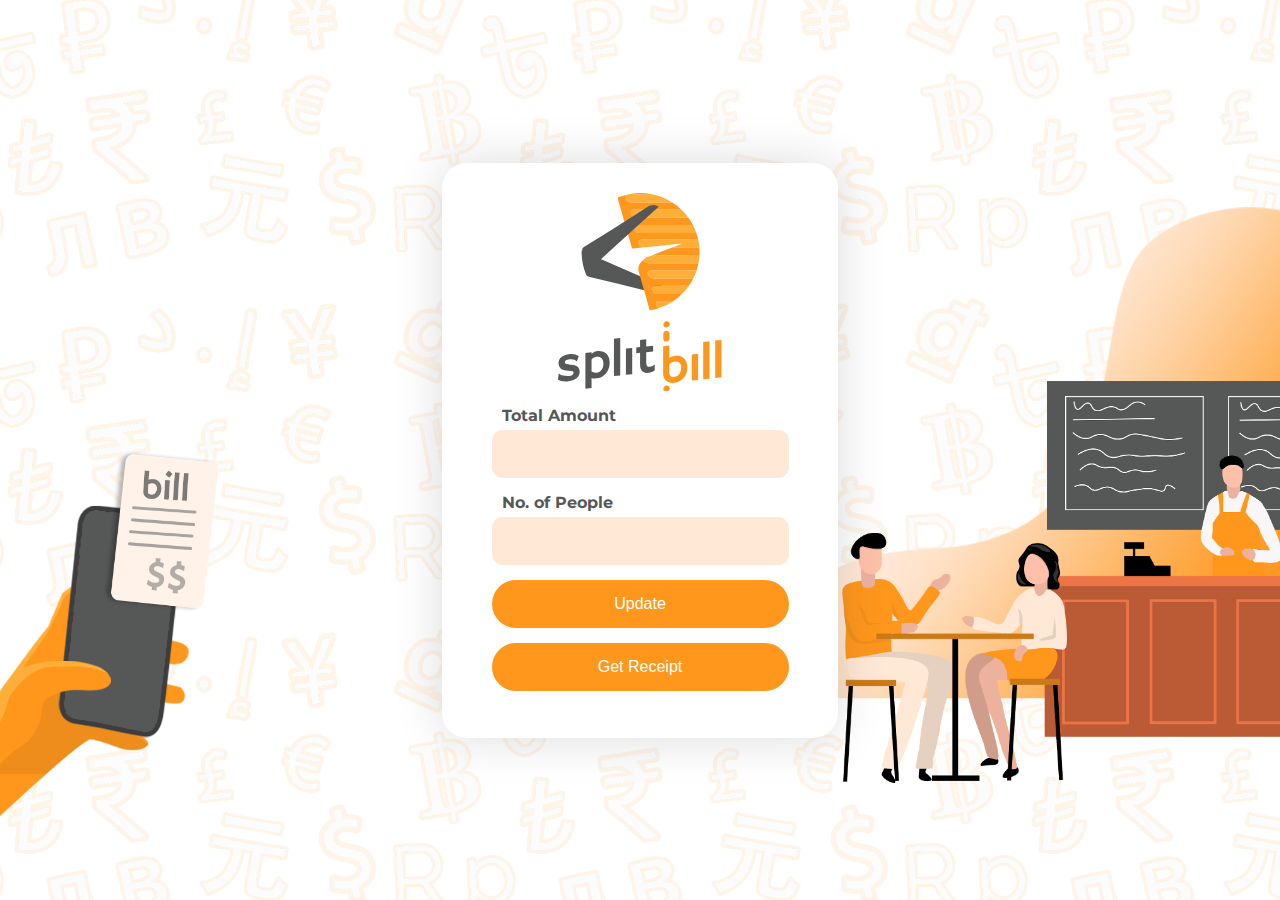
<file: index.html>
<html>
<head>
	<meta content="width=device-width, initial-scale=1" name="viewport" />
	<link rel="stylesheet" href="css/style.css">
	<link rel="icon" href="img/logo.png">
	<script src="js/splitbill.js"></script>
	<title>SplitBill, split your bill easily here</title>
</head>
<body>
<main>
	<div id="input-section">
		<!-- <img src="svg/logo.svg" id="logo"> -->

	<svg id="logo" data-name="Layer 1" xmlns="http://www.w3.org/2000/svg" viewBox="0 0 535.743 650.4858">
		<defs>
		<style>
			.cls-1{fill:#565757;}
			.cls-2{fill:#fe971e;}
			.cls-3{fill:none;stroke:#fff;stroke-miterlimit:10;stroke-width:31px;}
			.cls-4{fill:#feae39;}
			
		</style>
		</defs>
		<path class="cls-1" d="M34.933,616.4932Q11.7535,618.9292,0,611.6982q.1635-2.4825.493-5.641l.74-5.996q.657-5.904.822-7.36a8.6269,8.6269,0,0,1,.247-1.588c.053-.089.493.305,1.315,1.177a17.146,17.146,0,0,0,4.685,3,38.3615,38.3615,0,0,0,7.973,2.779,59.9613,59.9613,0,0,0,20.384,1.228q14.22-1.494,14.22-10.948a4.2657,4.2657,0,0,0-2.713-4.235q-4.8495-1.956-14.26-2.241a60.1312,60.1312,0,0,1-15.412-2.12,28.8531,28.8531,0,0,1-9.781-4.89q-6.987-5.757-6.987-16.28a26.5441,26.5441,0,0,1,9.864-21.174q9.78-8.2605,27.042-10.076,17.0955-1.797,29.179,6.633-.5745,2.196-1.233,4.238-1.8915,5.6235-2.794,8.102l-1.891,5.049c-.11.45-.192.677-.246.683q-.1665.018-1.316-1.587-5.178-5.457-16.109-6.197a35.405,35.405,0,0,0-6.905.067q-14.961,1.572-14.96,10.614a4.5406,4.5406,0,0,0,3.123,4.438q5.8365,2.514,15.988,2.924,10.149.4125,15.411,2.366a23.2929,23.2929,0,0,1,8.466,5.151q5.919,5.79,5.919,16.393,0,11.589-9.289,19.8-9.699,8.6625-27.042,10.486"/><path class="cls-1" d="M109.852,605.6594v24.166a76.9549,76.9549,0,0,0,.329,9.171l-20.467,2.151v-117.54l20.138-2.116v5.343q9.9448-8.0325,19.07-8.992a46.0836,46.0836,0,0,1,16.1921.847,29.1634,29.1634,0,0,1,12.4119,6.586q11.7526,10.3545,11.7541,31.808a52.467,52.467,0,0,1-6.6581,26.097,49.09,49.09,0,0,1-15.7,16.775,41.9847,41.9847,0,0,1-19.2329,7.035q-10.356,1.089-17.837-1.331m0-20.713q6.2458,4.605,16.193,3.559,16.2735-1.7115,21.042-17.912a40.5214,40.5214,0,0,0,1.644-11.638,32.3931,32.3931,0,0,0-1.15-9.661,20.7173,20.7173,0,0,0-3.0009-6.014,16.8208,16.8208,0,0,0-4.151-4.002,20.6322,20.6322,0,0,0-4.685-2.344,19.7757,19.7757,0,0,0-8.63-.983,25.1258,25.1258,0,0,0-9.207,3.023,28.0405,28.0405,0,0,0-8.055,6.354Z"/><path class="cls-1" d="M203.7582,588.31a76.9514,76.9514,0,0,0,.329,9.172l-20.878,2.194V477.2046l20.549-2.161Z"/>
		<path class="cls-1" d="M242.9911,584.0811a76.9287,76.9287,0,0,0,.329,9.172l-20.878,2.194v-85.894l20.549-2.16Z"/>
		<path class="cls-1" d="M301.457,568.9542q10.602-1.1145,14.549-7.036l.657-.069.247,19.043q-4.0275,4.452-14.96,6.916a57.2023,57.2023,0,0,1-7.356,1.184,30.3427,30.3427,0,0,1-9.535-.642,18.3961,18.3961,0,0,1-8.753-4.423q-7.482-6.858-7.481-23.133v-37.317l-12.411,1.305q-.0825-2.3745-.082-4.841v-12.658a4.6469,4.6469,0,0,1,.082-1.406l12.411-1.305v-23.426l20.139-2.117v23.426l22.603-2.375v18.905l-22.603,2.375v33.535q0,12.9075,7.15,13.963a19.053,19.053,0,0,0,5.343.096"/>
		<path class="cls-2" d="M364.55,539.3689a44.1462,44.1462,0,0,1,18.8219-6.744q9.6166-1.011,16.563,1.259a31.6735,31.6735,0,0,1,12.2061,7.306q11.424,11.2125,11.425,30.199,0,20.796-12.4121,34.84a44.519,44.519,0,0,1-29.672,15.366q-15.618,1.6425-25.7269-5.434-11.343-8.0115-11.344-24.206V501.95l20.139-2.116Zm0,50.223q0,14.4675,18,12.574,8.7945-.924,14.795-9.281,6.0825-8.532,6.083-20.284,0-11.8365-6.411-17.163-5.754-4.737-15.453-3.719-5.8365.6135-12.9051,5.303a36.1179,36.1179,0,0,0-4.1089,3.144Z"/>
		<path class="cls-2" d="M458.7021,603.0391a77.2681,77.2681,0,0,0,.3279,9.172l-20.877,2.194v-85.894l20.5491-2.16Z"/>
		<path class="cls-2" d="M496.0986,598.793a77.2681,77.2681,0,0,0,.3279,9.172l-20.877,2.194V487.688l20.5491-2.161Z"/>
		<path class="cls-2" d="M535.413,594.5557a76.6228,76.6228,0,0,0,.33,9.172l-20.879,2.194V483.4507l20.549-2.161Z"/>
		<path class="cls-2" d="M354.9384,486.4766h0a8.8373,8.8373,0,0,1-10-8.949v-15a11.38,11.38,0,0,1,10-11.051,8.8362,8.8362,0,0,1,10,8.949v15a11.381,11.381,0,0,1-10,11.051"/>
		<path class="cls-2" d="M365.9384,429.32c0,5.522-4.701,10.494-10.5,11.104s-10.5-3.375-10.5-8.897,4.701-10.494,10.5-11.103,10.5,3.374,10.5,8.896"/>
		<path class="cls-2" d="M365.9384,639.32c0,5.522-4.701,10.494-10.5,11.104s-10.5-3.375-10.5-8.897,4.701-10.494,10.5-11.103,10.5,3.374,10.5,8.896"/>
		<path id="bottomScissor" class="cls-1" d="M387.3994,324.3555c-8.0231,10.451-17.7231,14.021-28.5851,11.782-22.235-4.582-44.288-10.077-66.359-15.431-63.851-15.49-127.66-31.152-191.5329-46.55-5.1111-1.232-7.8051-3.688-9.7151-8.507-9.554-24.105-13.9929-49.072-14.024-76.781l310.2161,135.487"/>
		<path class="cls-4" d="M452.84,131.2373q-92.2832-.0014-184.5661.0451c-9.156.014-15.1629-4.3111-18.86-12.2591-3.341-7.18.348-13.596,8.2139-14.4909a53.596,53.596,0,0,1,6.0151-.055q88.938-.0465,177.8789-.09a104.3791,104.3791,0,0,1,11.3181,26.85"/>
		<path class="cls-4" d="M426.4218,80.22q-85.5886.084-171.176.12c-7.837-.004-16.047-7.249-17.663-14.919-1.167-5.537,2.875-10.877,8.992-11.701a40.2992,40.2992,0,0,1,5.343-.085q71.2155-.0045,142.4289-.051c2.5511-.003,5.39,1.017,7.6241-1.237a129.593,129.593,0,0,1,24.451,27.873"/>
		<path class="cls-4" d="M274.74,178.6153c-2.572-4.088-7.603-5.939-9.362-10.891-3.06-8.61.742-14.675,9.83-15.067,1.556-.068,3.117-.012,4.677-.012q89.5395-.018,179.082-.035a101.2839,101.2839,0,0,1,3.7069,26.873c-26.2-.027-52.3989-.024-78.5979-.13-2.529-.01-5.384,1.051-7.533-1.356q12.9613-5.6295,25.926-11.26l-.229-1.23q-17.9972,1.869-35.994,3.735-45.7515,4.6965-91.506,9.373"/>
		<path class="cls-4" d="M442.1826,281.1383c-2.1811-2.363-5.0372-1.334-7.5831-1.338q-60.5115-.1005-121.023-.004c-8.859.021-14.7509-4.201-18.4719-11.816-3.68-7.529.586-14.57,9.073-14.932,5.7849-.246,11.5879-.05,17.3829-.052q66.195-.0225,132.391-.044a119.807,119.807,0,0,1-11.7689,28.186"/>
		<path class="cls-4" d="M374.0927,30.7843q-65.8125.0495-131.625.094c-15.472.007-23.384-9.984-19.594-24.687,4.725-1.787,9.68-2.511,14.645-3.187a386.0665,386.0665,0,0,0,65.386.001c25.675,4.271,49.549,13.16,71.188,27.779"/>
		<path class="cls-4" d="M404.6913,331.9473c-1.965-2.212-4.5891-1.304-6.926-1.31q-37.107-.096-74.215-.014c-7.721.02-13.137-3.698-16.835-10.079-5.264-9.087-.955-16.614,9.559-16.674,18.498-.106,36.996-.021,55.4939-.032q28.4162-.0165,56.8311-.066a134.261,134.261,0,0,1-23.908,28.175"/><path class="cls-4" d="M328.4179,377.4434c-2.096-3.836-6.378-5.948-7.489-10.734-1.798-7.748,1.956-13.298,9.998-13.331,15.735-.066,31.471.044,47.207.082a152.4749,152.4749,0,0,1-49.716,23.983"/><path class="cls-2" d="M452.84,131.2373c3.2579,6.776,4.7389,14.062,6.1269,21.3731q-89.5408.0165-179.0819.035c-1.5591,0-3.1211-.056-4.677.0109-9.087.393-12.889,6.458-9.829,15.068,1.759,4.9511,6.79,6.8031,9.3609,10.8911-9.2609,1.095-18.534,2.0979-27.776,3.3349-3.375.4521-4.6419-.89-5.5289-4.0039Q218.8793,98.8229,196.0788,19.77c-1.007-3.491-.229-5.118,3.275-6.313,7.776-2.651,15.388-5.7851,23.52-7.266-3.79,14.703,4.122,24.6939,19.594,24.687q65.8125-.0315,131.6249-.0941a133.2344,133.2344,0,0,1,27.8781,21.5631c-2.234,2.2539-5.073,1.233-7.6241,1.237q-71.2153.0975-142.4289.05a40.4528,40.4528,0,0,0-5.343.085c-6.117.824-10.159,6.164-8.992,11.701,1.6159,7.67,9.826,14.9159,17.663,14.92q85.5884.045,171.1759-.121c6.253,7.2939,10.984,15.539,15.1,24.168q-88.941.045-177.8789.09a53.596,53.596,0,0,0-6.0151.055c-7.8659.8949-11.5549,7.311-8.2139,14.4909,3.697,7.948,9.7039,12.2731,18.86,12.2591q92.2831-.1381,184.5661-.0451"/><path class="cls-2" d="M404.6913,331.9473a126.1671,126.1671,0,0,1-26.5581,21.513c-15.7349-.037-31.4709-.148-47.2069-.082-8.042.033-11.796,5.583-9.998,13.331,1.112,4.786,5.394,6.898,7.49,10.734-7.738,3.576-16.165,4.569-24.345,6.48-4.557,1.064-4.316-2.751-5.035-5.246q-14.1135-48.9525-28.09-97.945c-1.892-6.615-3.51-13.314-5.606-19.863-5.4689-17.09.703-30.29,13.436-41.415,5.639,8.212,13.198,11.072,23.323,10.991,52.488-.424,104.983-.194,157.474-.191-.596,7.882-2.995,15.318-5.6241,22.698q-66.195.0225-132.3909.044c-5.795.002-11.598-.195-17.383.052-8.487.362-12.753,7.403-9.073,14.932,3.721,7.614,9.613,11.837,18.472,11.816q60.5115-.147,121.023.004c2.546.004,5.403-1.025,7.583,1.338a104.6929,104.6929,0,0,1-13.583,22.634q-28.416.036-56.8311.066c-18.4979.011-36.9959-.074-55.4939.032-10.514.06-14.823,7.587-9.559,16.674,3.698,6.381,9.114,10.099,16.835,10.079q37.1085-.1035,74.215.014c2.3369.006,4.961-.902,6.926,1.31"/><path class="cls-2" d="M376.5429,177.997c2.1489,2.4071,5.0039,1.346,7.533,1.3561,26.1989.106,52.3989.103,78.598.13,1.443,7.957.99,15.951.448,23.9459q-71.811.03-143.624.0381c-1.937,0-4.052.5869-5.703-1.075,20.849-8.306,41.452-17.24,62.748-24.3951"/>
		<path class="cls-2" d="M302.9042,3.0053a386.0561,386.0561,0,0,1-65.386-.0009,179.3543,179.3543,0,0,1,65.386.0009"/>
		<path class="cls-4" d="M459.5751,230.2539c-52.4911-.0019-104.9851-.2329-157.474.1911-10.125.081-17.684-2.778-23.322-10.9911,5.074-6.37,12.655-8.3159,19.729-11.1369,5.075-2.025,10.19-3.9541,15.287-5.9251,1.651,1.6621,3.765,1.075,5.703,1.075q71.8125.0136,143.624-.0379c-.455,9.0379-.786,18.092-3.547,26.8249"/>
		<path id="movePart" class="cls-1" d="M92.2763,260.6446a176.0214,176.0214,0,0,1-11.743-47.97c-.86-8.401-.745-16.897-1.3431-25.332-.3449-4.863,1.7731-7.581,5.8171-10.124q85.674-53.8755,171.162-108.048c12.612-7.97,25.142-16.076,37.852-23.886,9.998-6.143,20.553-8.367,31.692-2.922a35.306,35.306,0,0,1,3.991,2.864c-79.253,71.906-158.022,143.374-237.428,215.418"/>
	</svg>		
			
		<div class="input-form">
			<h4 class="label">Total Amount</h4>
			<input type="text" id="totalPriceInput" class="input" oninput="totalPriceKeyboardInput(this.value)">    		
		</div>
		<div class="input-form">
			<h4 class="label">No. of People</h4>
			<input type="text" id="peopleQtyInput" class="input" oninput="peopleQtyKeyboardInput(this.value)"> 		
		</div>
		<button type="button" id="updateQty" class="form-button" value="0" onclick="updateQtyTotal(this.value)">Update</button>
		<button type="button" id="getReceipt" class="form-button" value="0" onclick="getReceipt()">Get Receipt</button>
		<p id="reminder"></p>
	</div>
	<div id="result-section">
		<div id="listOfPeople">
			<!-- <div class="card" id="invisible"> -->
				<!-- <input type="text" class="card-name"> -->
				<!-- <input type="text" class="card-price"><button  class="card-button">Update</button> -->
				<!-- <button  class="card-button">Even</button> -->
			<!-- </div>		 -->
		</div>
	</div>
  	
</main>


<script>
	var height = document.getElementById("input-section").clientHeight;
	let resultSection = document.getElementById("result-section");
	document.getElementsByTagName("main")[0].style.maxHeight = height + "px";

</script>
</body>
</file>
<file: css/style.css>
/* Font Raleway from google font */
@import url('https://fonts.googleapis.com/css2?family=Montserrat:wght@600&display=swap');



@media only screen and (min-width: 875px){
	/* width */
	::-webkit-scrollbar {
		width: 15px;
	}

	/* Track */
	::-webkit-scrollbar-track {
		background:#fbf3dd;
		border-radius:10px;
	}
	 
	/* Handle */
	::-webkit-scrollbar-thumb {
		background: #fdc47d; 
		border-radius:10px;
	}

	/* Handle on hover */
	::-webkit-scrollbar-thumb:hover {
	  background: #D4654E; 
	}	
}

html,body{
	height: 100vh
	width: 100vw;
	font-family: 'Montserrat', sans-serif;	
}


body{
	background-image: url("../img/handBill.png"),url("../img/building-split-bill.png"),url("../img/Doodle Money.png");
	background-repeat: no-repeat,no-repeat,repeat;
	background-size: 25vw,50vw,40vw;
	background-position:-8vw 50vh,60vw 23vh,center;
	margin:0;
	overflow:hidden;
	display:flex;
	justify-content:center;
	align-items:center;
	animation:backgroundAnim 1s ease-out;
}

@keyframes backgroundAnim{
	0%{
		background-position:-28vw 50vh,100vw 23vh,center;
	}
	100%{
		background-position:-8vw 50vh,60vw 23vh,center;
	}
}

@media only screen and (min-width: 875px){

	main{
		display:flex;
		justify-content:center;
		width:80%;	
	}
	
}

@media only screen and (max-device-width: 875px) and (max-width: 875px){

	main{
		display:flex;
		justify-content:center;
		width:100%;
		flex-wrap:wrap;
		overflow-y: auto;
	}
	
}

/* Input Form Part */
main #input-section{
	display:flex;
	flex-direction:column;
	align-items:center;
	background:#ffffff;	
	border-radius:25px;
	box-shadow:0px 0px 50px 0px rgba(0,0,0,0.14);
	padding-top:30px;
	min-width:396px;
}

@media only screen and (min-width: 875px){

	main #input-section{
		display:flex;
		flex-direction:column;
		align-items:center;
		background:#ffffff;	
		border-radius:25px;
		box-shadow:0px 0px 50px 0px rgba(0,0,0,0.14);
		padding-top:30px;
		min-width:396px;
		transition:all 1s;
	}
	
}

main #input-section #logo{
	height:200px;
	margin-bottom:15px;
}

main #input-section .input-form{
	width:100%;
	display:flex;
	flex-direction:column;
	align-items:center;
	margin-bottom:15px;
}

main #input-section .input-form .label,.input{
	width:75%;
	font-family: 'Montserrat', sans-serif;
	margin-top:0px;
	font-size:1rem;
	color:#565757;
}

main #input-section .input-form .label{
	padding-left:20px;
	margin-bottom:5px;
}

main #input-section .input-form .input{
	background:#ffe8d6;
	border:0px;
	border-radius:11px;
	padding-left:12px;
	height:3rem;
}

main #input-section .input-form .input:focus{
	outline:none;
}

main #input-section .form-button{
	background:#ff971d;
	border:0px;
	border-radius:25px;
	font-size:1rem;
	color:white;
	margin-bottom:15px;
	width:75%;
	height:3rem;
	transition:.2s background;
}

main #input-section .form-button:hover{
  background:#FFAD4F;
}

main #input-section .form-button:focus{
  outline:none !important;
}

main #input-section .form-button:active {
  outline: none !important;
  background:#E68619;
}

.emptyAlert{
	animation:emptyInput 1s;
}

@keyframes emptyInput{
	0%{
		box-shadow: 0px 0px 0px #ffffff
	}
	25%{
		box-shadow: 0px 0px 10px rgba(227,74,25,0.8)
	}
	75%{
		box-shadow: 0px 0px 10px rgba(227,74,25,0.8)
	}	
	100%{
		box-shadow: 0px 0px 0px #ffffff
	}
}

#reminder{
	opacity:0;
	font-size:medium;
	color:#575656;
	align-self:flex-start;
	margin-left:3rem;
}

.reminder{
	animation: reminderAppear 1s ease forwards;	
}

@keyframes reminderAppear{
	0%{
		opacity:0;
	}
	100%{
		opacity:1;
	}
}


/* End Input Form Part */


/* Card */
@media only screen and (min-width: 875px){

	#result-section{
		display:none;
		overflow-y: auto;
		overflow-x: hidden;	
		padding-left:2rem;
	}
		
}

@media only screen and (max-device-width: 875px) and (max-width:875px){

	#result-section{
		display:none;
		overflow-x: hidden;	
		margin-top:2rem;
	}
	
}

#invisible{
	visibility:hidden;
}

#listOfPeople{
	display:flex;
	flex-wrap:wrap;
	flex-grow:0;
	align-items:flex-start;
}

@media only screen and (min-width:875px){
	#listOfPeople{
		gap:2rem;
	}		
}

@media only screen and (max-device-width: 875px) and (-webkit-device-pixel-ratio:3) and (max-width:875px){
	#listOfPeople{
		padding:0px 1rem 1rem 1rem;
		justify-content:space-evenly;
	}		
}

@media only screen and (max-device-width: 539px) and (max-width: 539px){

	#listOfPeople{
		justify-content:space-evenly;
	}
	.card{
		margin-bottom:1rem;
	}
}

.card{
	background:#ffffff;
	border-radius: 10px;
	box-shadow:0px 0px 25px 0px rgba(0,0,0,0.14);
	display:flex;
	flex-direction:column;
	padding: 1rem;
	box-sizing: border-box;
	animation: cardOpening 1s ease;
	max-width:168px;
}

@media only screen and (max-device-width: 875px) and (max-width:875px){

	.card{
		flex-grow:1;
	}
	
}

@keyframes cardOpening{
	0%{
		transform: translateX(300px);
	}
	100%{
		transform: translateX(0px);
	}
}

.card .card-name{
	color:#949494;
	font-size:1rem;
	margin-bottom:.5rem;
	background:transparent;
	border-style: none
}

.card .card-price{
	color:#565757;
	font-size:1rem;
	margin-bottom:.5rem;
	background:transparent;	
	border-style: none;
}

.card .card-name:focus {
  outline: none !important;
}

.card .card-price:focus {
  outline: none !important;
}

.card .card-button{
	background:#ff971d;
	font-size:1rem;
	color:white;
	border:0px;
	border-radius: 20px;
	color:#fafafa;
	margin-bottom:.5rem;
	padding:5px 0px 5px 0px;
	transition:.2s background;
}

.card .card-button:hover{
	background:#FFAD4F;
}

.card .card-button:focus{
  outline:none !important;
}

.card .card-button:active {
  outline: none !important;
  background:#E68619;
}

.bottomScissor{
	display:block;
	transform-origin: 5% 50%;
	animation: bottomScissor;
	animation-duration:.4s;
	animation-iteration-count:2;
	animation-timing-function: linear;
}

@keyframes bottomScissor{
	50%{
		-webkit-transform: rotate(-25deg);
		-moz-transform: rotate(-25deg);
		-ms-transform: rotate(-25deg);
		-o-transform: rotate(-25deg);
		transform:rotate(-25deg);
	}		
	100%{
		-webkit-transform: rotate(0deg);
		-moz-transform: rotate(0deg);
		-ms-transform: rotate(0deg);
		-o-transform: rotate(0deg);
		transform:rotate(0deg);
	}
}

.movePart{
	display:block;
	transform-origin: 15% 30%;
	animation:rotateScissor;
	animation-duration:.4s;
	animation-iteration-count:2;
	animation-timing-function: linear;
}
@keyframes rotateScissor{
	50%{
		-webkit-transform: rotate(25deg);
		-moz-transform: rotate(25deg);
		-ms-transform: rotate(25deg);
		-o-transform: rotate(25deg);
		transform:rotate(25deg);
	}
	100%{
		-webkit-transform: rotate(0deg);
		-moz-transform: rotate(0deg);
		-ms-transform: rotate(0deg);
		-o-transform: rotate(0deg);
		transform:rotate(0deg);
	}
}
</file>
